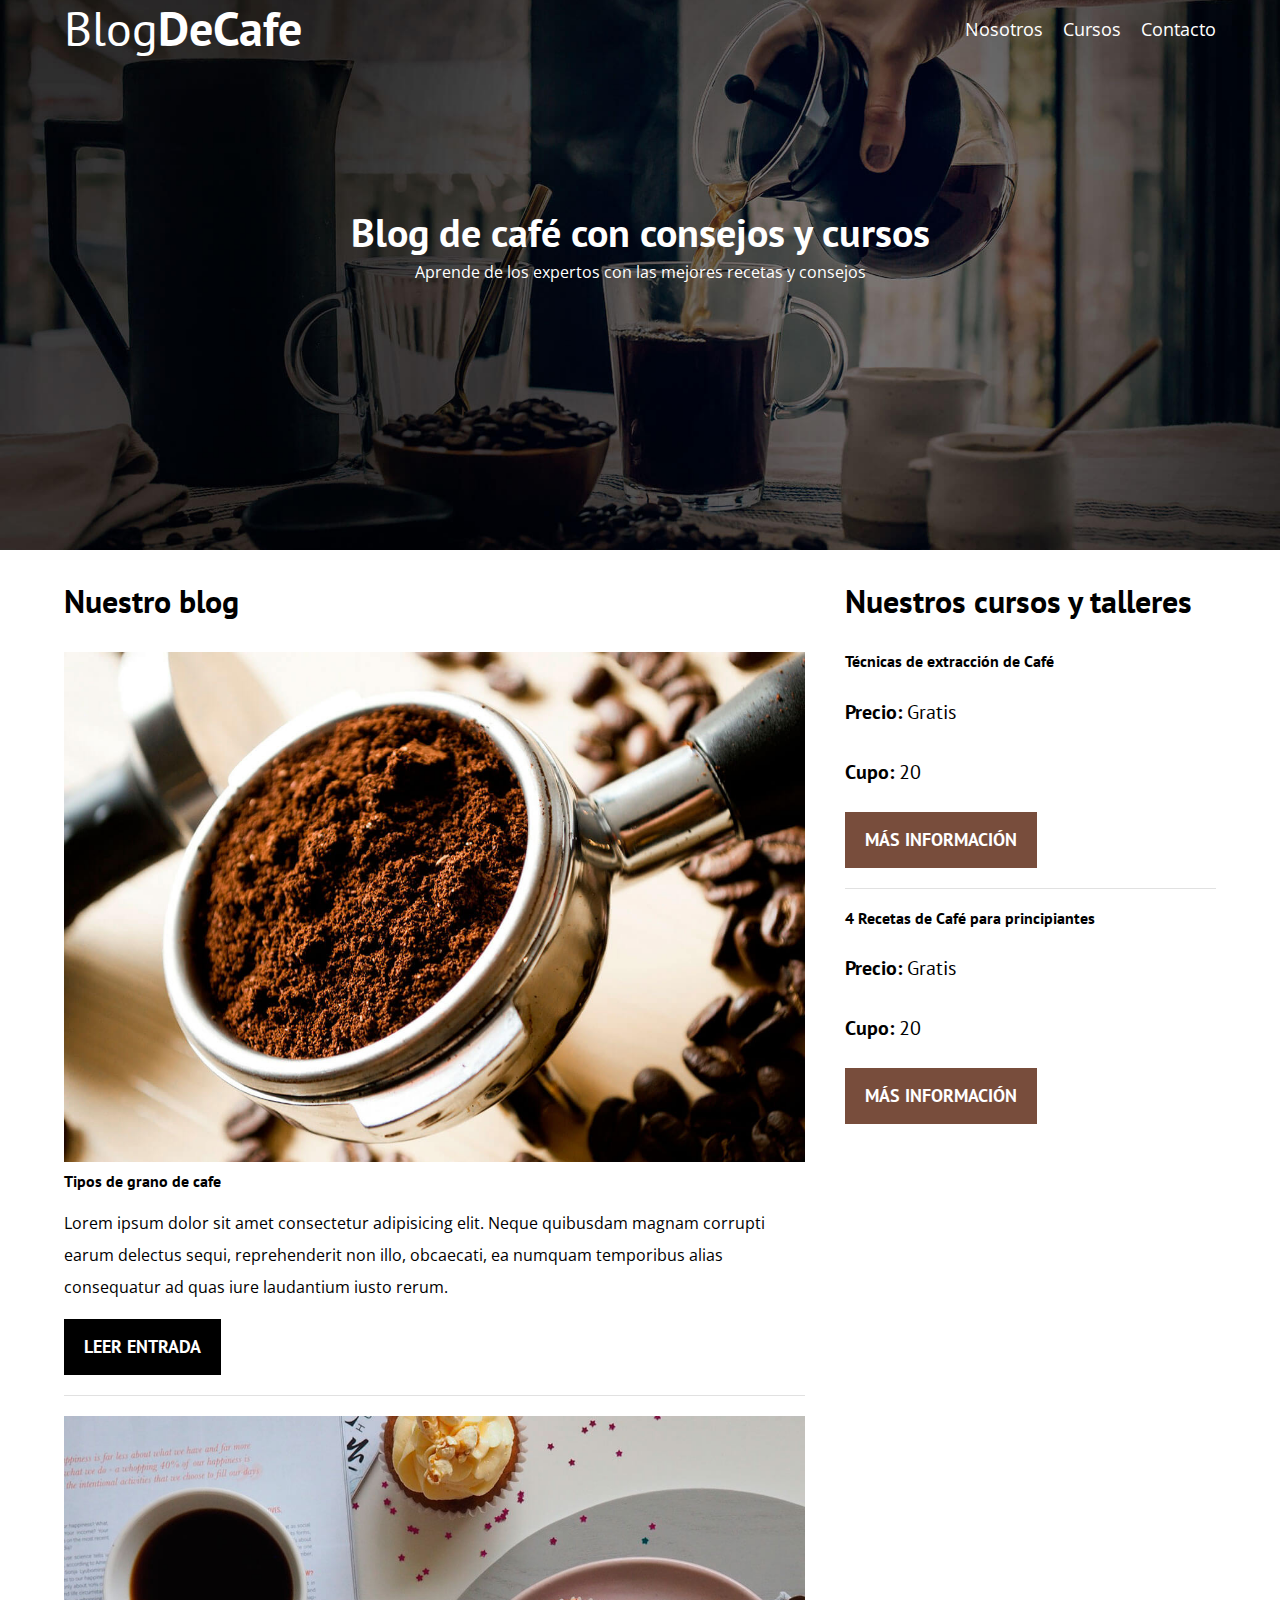
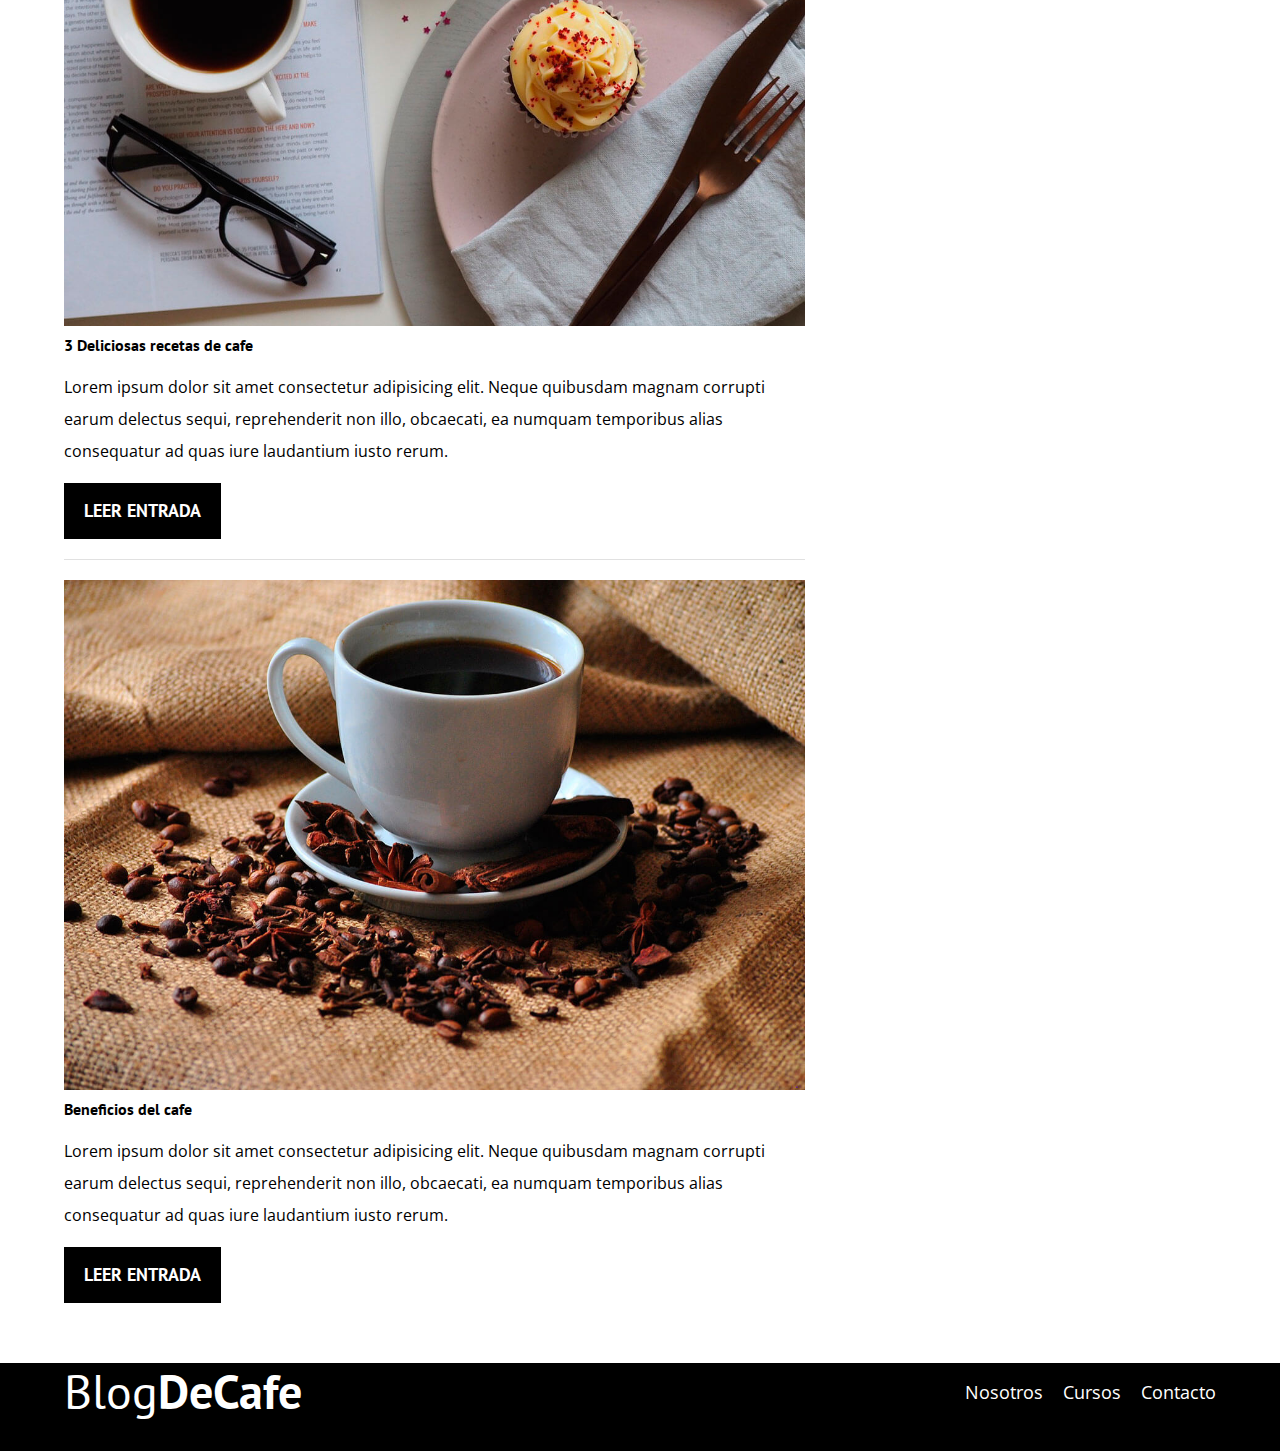
<file: index.html>
<!DOCTYPE html>
<html lang="en">
<head>
    <meta charset="UTF-8">
    <meta http-equiv="X-UA-Compatible" content="IE=edge">
    <meta name="viewport" content="width=device-width, initial-scale=1.0">
    <title>BlogDeCafé</title>
    <link rel="stylesheet" href="css/normalize.css">
    <link rel="preconnect" href="https://fonts.googleapis.com">
    <link rel="preconnect" href="https://fonts.gstatic.com" crossorigin>
    <link href="https://fonts.googleapis.com/css2?family=Open+Sans&family=PT+Sans:wght@400;700&display=swap" rel="stylesheet">
    <link rel="stylesheet" href="css/style.css">
</head>
<body>
    <header class="header">

        <div class="contenedor">
            <div class="barra">
                <a class="logo" href="/index.html">
                    <h1 class="logo__nombre no-margin centrar-texto">Blog<span class="logo__bold">DeCafe</span></h1>
                </a>
                <nav class="navegacion">
                    <a href="nosotros.html" class="navegacion__enlace">Nosotros</a>
                    <a href="cursos.html" class="navegacion__enlace">Cursos</a>
                    <a href="contacto.html" class="navegacion__enlace">Contacto</a>
                </nav>
            </div>
        </div>

        <div class="header__texto">
            <h2 class="no-margin">Blog de café con consejos y cursos</h2>
            <p class="no-margin">Aprende de los expertos con las mejores recetas y consejos</p>
        </div>
    </header>
    <div class="contenedor contenido-principal">
        <main class="blog">

            <h3>Nuestro blog</h3>

            <article class="entrada">
                <div class="entrada__img">
                    <img loading="lazy" src="img/blog1.jpg" alt="imagen blog">
                </div>

                <div class="entrada__contenido">
                    <h4 class="no-margin">Tipos de grano de cafe</h4>
                    <p>Lorem ipsum dolor sit amet consectetur adipisicing elit. 
                        Neque quibusdam magnam corrupti earum delectus sequi, reprehenderit non illo, obcaecati, 
                        ea numquam temporibus alias consequatur ad quas iure laudantium iusto rerum.</p>
                        <a href="entrada.html" class="boton boton--primario">Leer entrada</a>
                </div>

            </article>

            <article class="entrada">
                <div class="entrada__img">
                    <img loading="lazy" src="img/blog2.jpg" alt="imagen blog">
                </div>

                <div class="entrada__contenido">
                    <h4 class="no-margin">3 Deliciosas recetas de cafe</h4>
                    <p>Lorem ipsum dolor sit amet consectetur adipisicing elit. 
                        Neque quibusdam magnam corrupti earum delectus sequi, reprehenderit non illo, obcaecati, 
                        ea numquam temporibus alias consequatur ad quas iure laudantium iusto rerum.</p>
                        <a href="entrada.html" class="boton boton--primario">Leer entrada</a>
                </div>

            </article>

            <article class="entrada">
                <div class="entrada__img">
                    <img loading="lazy" src="img/blog3.jpg" alt="imagen blog">
                </div>

                <div class="entrada__contenido">
                    <h4 class="no-margin">Beneficios del cafe</h4>
                    <p>Lorem ipsum dolor sit amet consectetur adipisicing elit. 
                        Neque quibusdam magnam corrupti earum delectus sequi, reprehenderit non illo, obcaecati, 
                        ea numquam temporibus alias consequatur ad quas iure laudantium iusto rerum.</p>
                        <a href="entrada.html" class="boton boton--primario">Leer entrada</a>
                </div>

            </article>
        </main>
        <aside class="sidebar">
            <h3>Nuestros cursos y talleres</h3>
            <ul class="cursos no-padding">
                <li class="widget-cursos">
                    <h4 class="no-margin">Técnicas de extracción de Café</h4>
                    <p class="widget-curso__label">Precio:
                        <span class="widget-curso__info">Gratis</span>
                    </p>
                    <p class="widget-curso__label">Cupo:
                        <span class="widget-curso__info">20</span>
                    </p>
                    <a href="entrada.html" class="boton boton--secundario">MÁS INFORMACIÓN</a>
                </li>
                
                <li class="widget-cursos">
                    <h4 class="no-margin">4 Recetas de Café para principiantes</h4>
                    <p class="widget-curso__label">Precio:
                        <span class="widget-curso__info">Gratis</span>
                    </p>
                    <p class="widget-curso__label">Cupo:
                        <span class="widget-curso__info">20</span>
                    </p>
                    <a href="entrada.html" class="boton boton--secundario">MÁS INFORMACIÓN</a>
                </li>
            </ul>
        </aside>
    </div>

    <footer class="footer">
        <div class="contenedor">
            <div class="barra">
                <a class="logo" href="/index.html">
                    <h1 class="logo__nombre no-margin centrar-texto">Blog<span class="logo__bold">DeCafe</span></h1>
                </a>
                <nav class="navegacion">
                    <a href="nosotros.html" class="navegacion__enlace">Nosotros</a>
                    <a href="cursos.html" class="navegacion__enlace">Cursos</a>
                    <a href="contacto.html" class="navegacion__enlace">Contacto</a>
                </nav>
            </div>
        </div>
    </footer>

</body>
</html>
</file>
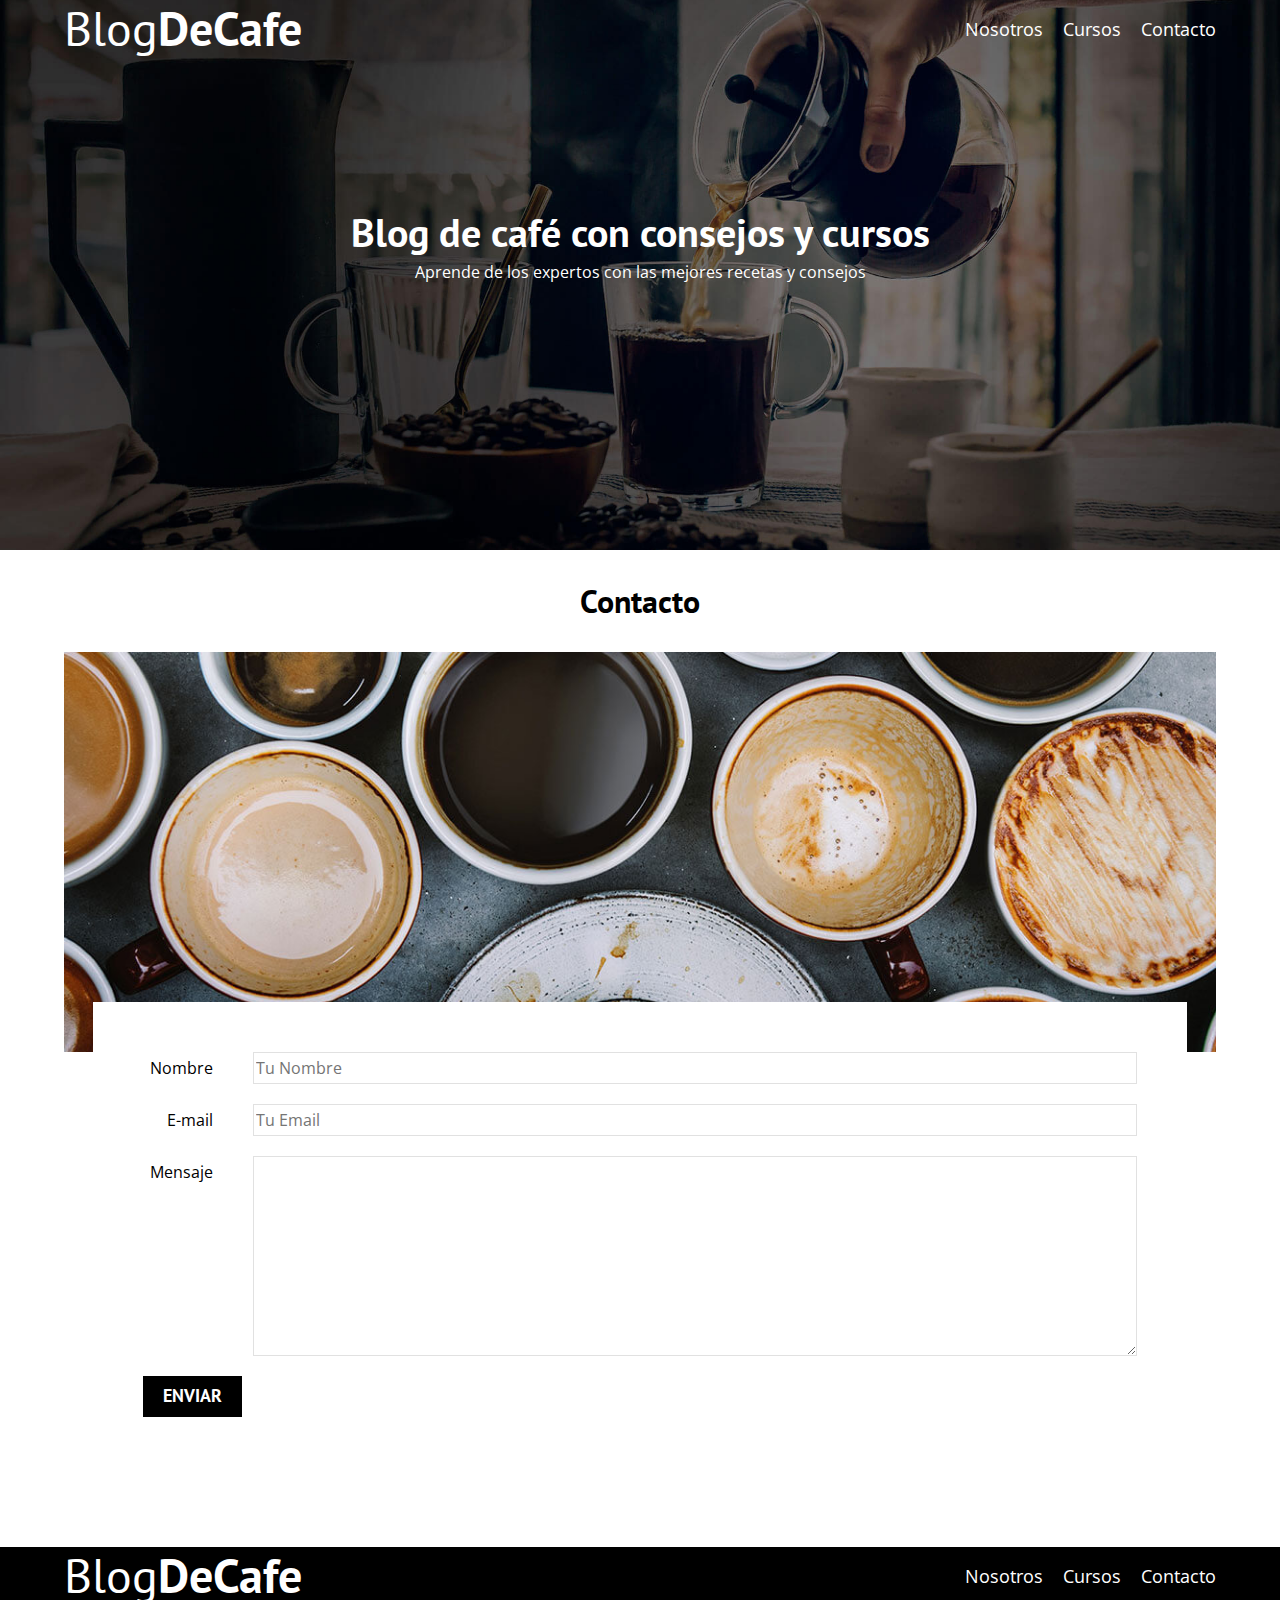
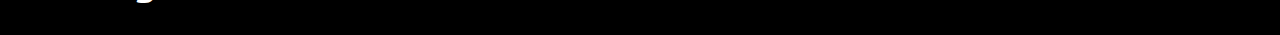
<file: contacto.html>
<!DOCTYPE html>
<html lang="en">
<head>
    <meta charset="UTF-8">
    <meta http-equiv="X-UA-Compatible" content="IE=edge">
    <meta name="viewport" content="width=device-width, initial-scale=1.0">
    <title>BlogDeCafé</title>
    <link rel="stylesheet" href="css/normalize.css">
    <link rel="preconnect" href="https://fonts.googleapis.com">
    <link rel="preconnect" href="https://fonts.gstatic.com" crossorigin>
    <link href="https://fonts.googleapis.com/css2?family=Open+Sans&family=PT+Sans:wght@400;700&display=swap" rel="stylesheet">
    <link rel="stylesheet" href="css/style.css">
</head>
<body>
    <header class="header">

        <div class="contenedor">
            <div class="barra">
                <a class="logo" href="/index.html">
                    <h1 class="logo__nombre no-margin centrar-texto">Blog<span class="logo__bold">DeCafe</span></h1>
                </a>
                <nav class="navegacion">
                    <a href="nosotros.html" class="navegacion__enlace">Nosotros</a>
                    <a href="cursos.html" class="navegacion__enlace">Cursos</a>
                    <a href="contacto.html" class="navegacion__enlace">Contacto</a>
                </nav>
            </div>
        </div>

        <div class="header__texto">
            <h2 class="no-margin">Blog de café con consejos y cursos</h2>
            <p class="no-margin">Aprende de los expertos con las mejores recetas y consejos</p>
        </div>
    </header>

    <main class="contenedor">
        <h3 class="centrar-texto">Contacto</h3>
        <div class="contacto-bg">
        </div>
        <form class="formulario">
            <div class="campo">
                <label class="campo__label" for="nombre">Nombre</label>
                <input class="campo__field" type="text" placeholder="Tu Nombre" id="nombre">
            </div>
            <div class="campo">
                <label class="campo__label" for="email">E-mail</label>
                <input class="campo__field" type="email" placeholder="Tu Email" id="email">
            </div>
            <div class="campo">
                <label class="campo__label" for="mensaje">Mensaje</label>
                <textarea class="campo__field campo__field--textarea" id="mensaje" cols="30" rows="10"></textarea>
            </div>
            <div class="campo">
                <button type="submit" class="boton boton--primario" value="Enviar">Enviar</button>
            </div>
        </form>
    </main>

    <footer class="footer">
        <div class="contenedor">
            <div class="barra">
                <a class="logo" href="/index.html">
                    <h1 class="logo__nombre no-margin centrar-texto">Blog<span class="logo__bold">DeCafe</span></h1>
                </a>
                <nav class="navegacion">
                    <a href="nosotros.html" class="navegacion__enlace">Nosotros</a>
                    <a href="cursos.html" class="navegacion__enlace">Cursos</a>
                    <a href="contacto.html" class="navegacion__enlace">Contacto</a>
                </nav>
            </div>
        </div>
    </footer>

</body>
</html>
</file>
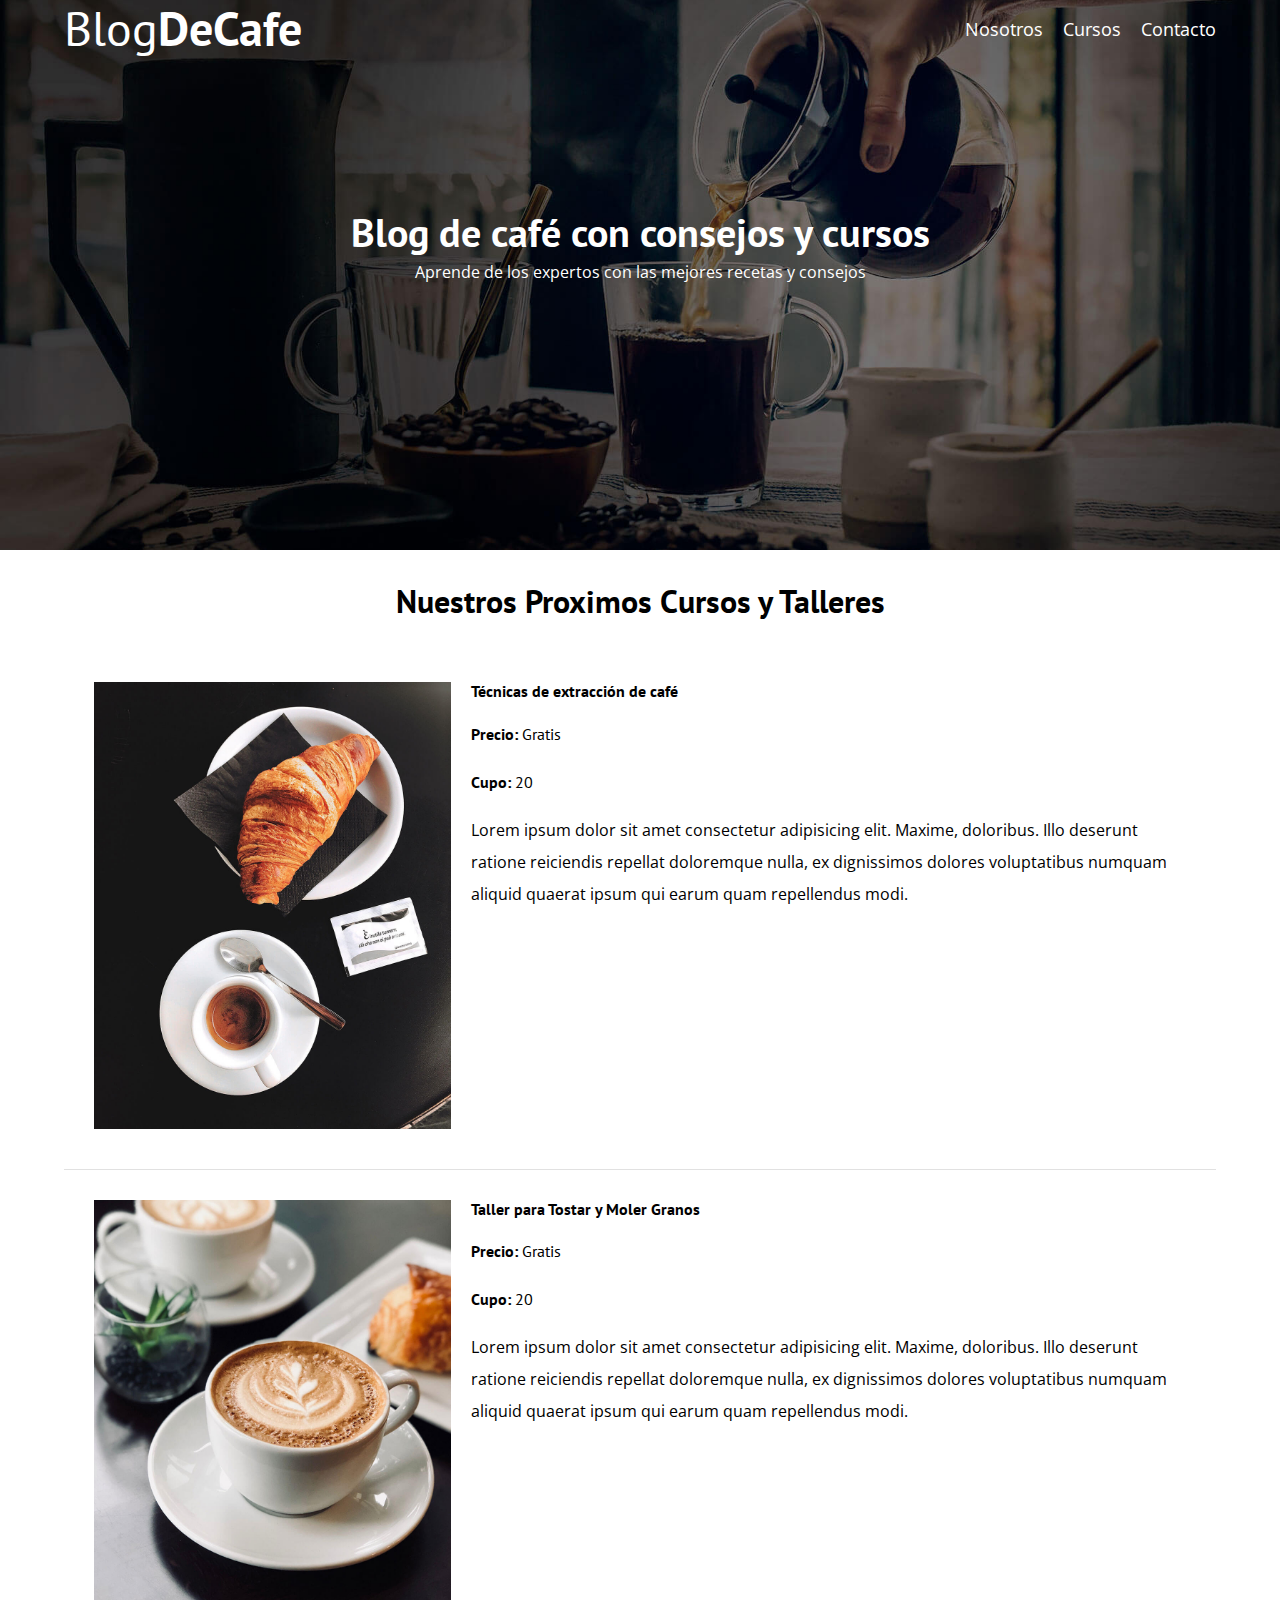
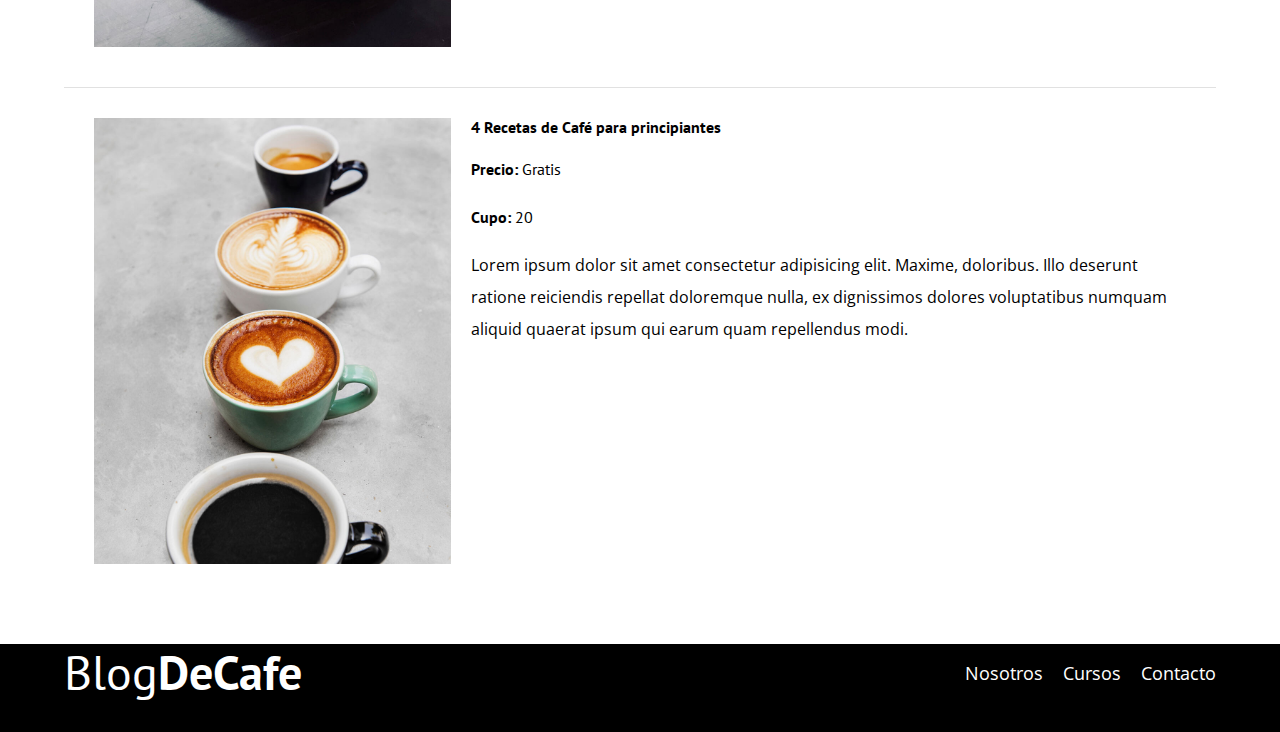
<file: cursos.html>
<!DOCTYPE html>
<html lang="en">
  <head>
    <meta charset="UTF-8" />
    <meta http-equiv="X-UA-Compatible" content="IE=edge" />
    <meta name="viewport" content="width=device-width, initial-scale=1.0" />
    <title>BlogDeCafé</title>
    <link rel="stylesheet" href="css/normalize.css" />
    <link rel="preconnect" href="https://fonts.googleapis.com" />
    <link rel="preconnect" href="https://fonts.gstatic.com" crossorigin />
    <link
      href="https://fonts.googleapis.com/css2?family=Open+Sans&family=PT+Sans:wght@400;700&display=swap"
      rel="stylesheet"
    />
    <link rel="stylesheet" href="css/style.css" />
  </head>
  <body>
    <header class="header">
      <div class="contenedor">
        <div class="barra">
          <a class="logo" href="/index.html">
            <h1 class="logo__nombre no-margin centrar-texto">
              Blog<span class="logo__bold">DeCafe</span>
            </h1>
          </a>
          <nav class="navegacion">
            <a href="nosotros.html" class="navegacion__enlace">Nosotros</a>
            <a href="cursos.html" class="navegacion__enlace">Cursos</a>
            <a href="contacto.html" class="navegacion__enlace">Contacto</a>
          </nav>
        </div>
      </div>

      <div class="header__texto">
        <h2 class="no-margin">Blog de café con consejos y cursos</h2>
        <p class="no-margin">
          Aprende de los expertos con las mejores recetas y consejos
        </p>
      </div>
    </header>

    <main class="contenedor">
      <h3 class="centrar-texto">Nuestros Proximos Cursos y Talleres</h3>

      <div class="curso">
        <div class="curso__imagen">
          <img src="/img/curso1.jpg" alt="Imagen del curso" />
        </div>

        <div class="curso__informacion">
          <h4 class="no-margin">Técnicas de extracción de café</h4>
          <p class="curso__label">
            Precio:
            <span class="curso__info">Gratis</span>
          </p>
          <p class="curso__label">
            Cupo:
            <span class="curso__info">20</span>
          </p>
          <p class="curso__descripcion">Lorem ipsum dolor sit amet consectetur adipisicing elit.
             Maxime, doloribus. Illo deserunt ratione reiciendis repellat doloremque nulla, 
             ex dignissimos dolores voluptatibus numquam aliquid quaerat ipsum qui earum quam repellendus modi.</p>
        </div> <!--curso informacion-->
      </div><!--curso-->

      <div class="curso">
        <div class="curso__imagen">
          <img src="/img/curso2.jpg" alt="Imagen del curso" />
        </div>

        <div class="curso__informacion">
          <h4 class="no-margin">Taller para Tostar y Moler Granos</h4>
          <p class="curso__label">
            Precio:
            <span class="curso__info">Gratis</span>
          </p>
          <p class="curso__label">
            Cupo:
            <span class="curso__info">20</span>
          </p>
          <p class="curso__descripcion">Lorem ipsum dolor sit amet consectetur adipisicing elit.
             Maxime, doloribus. Illo deserunt ratione reiciendis repellat doloremque nulla, 
             ex dignissimos dolores voluptatibus numquam aliquid quaerat ipsum qui earum quam repellendus modi.</p>
        </div> <!--curso informacion-->
      </div><!--curso-->

      <div class="curso">
        <div class="curso__imagen">
          <img src="/img/curso3.jpg" alt="Imagen del curso" />
        </div>

        <div class="curso__informacion">
          <h4 class="no-margin">4 Recetas de Café para principiantes</h4>
          <p class="curso__label">
            Precio:
            <span class="curso__info">Gratis</span>
          </p>
          <p class="curso__label">
            Cupo:
            <span class="curso__info">20</span>
          </p>
          <p class="curso__descripcion">Lorem ipsum dolor sit amet consectetur adipisicing elit.
             Maxime, doloribus. Illo deserunt ratione reiciendis repellat doloremque nulla, 
             ex dignissimos dolores voluptatibus numquam aliquid quaerat ipsum qui earum quam repellendus modi.</p>
        </div> <!--curso informacion-->
      </div><!--curso-->

    </main>

    <footer class="footer">
      <div class="contenedor">
        <div class="barra">
          <a class="logo" href="/index.html">
            <h1 class="logo__nombre no-margin centrar-texto">
              Blog<span class="logo__bold">DeCafe</span>
            </h1>
          </a>
          <nav class="navegacion">
            <a href="nosotros.html" class="navegacion__enlace">Nosotros</a>
            <a href="cursos.html" class="navegacion__enlace">Cursos</a>
            <a href="contacto.html" class="navegacion__enlace">Contacto</a>
          </nav>
        </div>
      </div>
    </footer>
  </body>
</html>
</file>
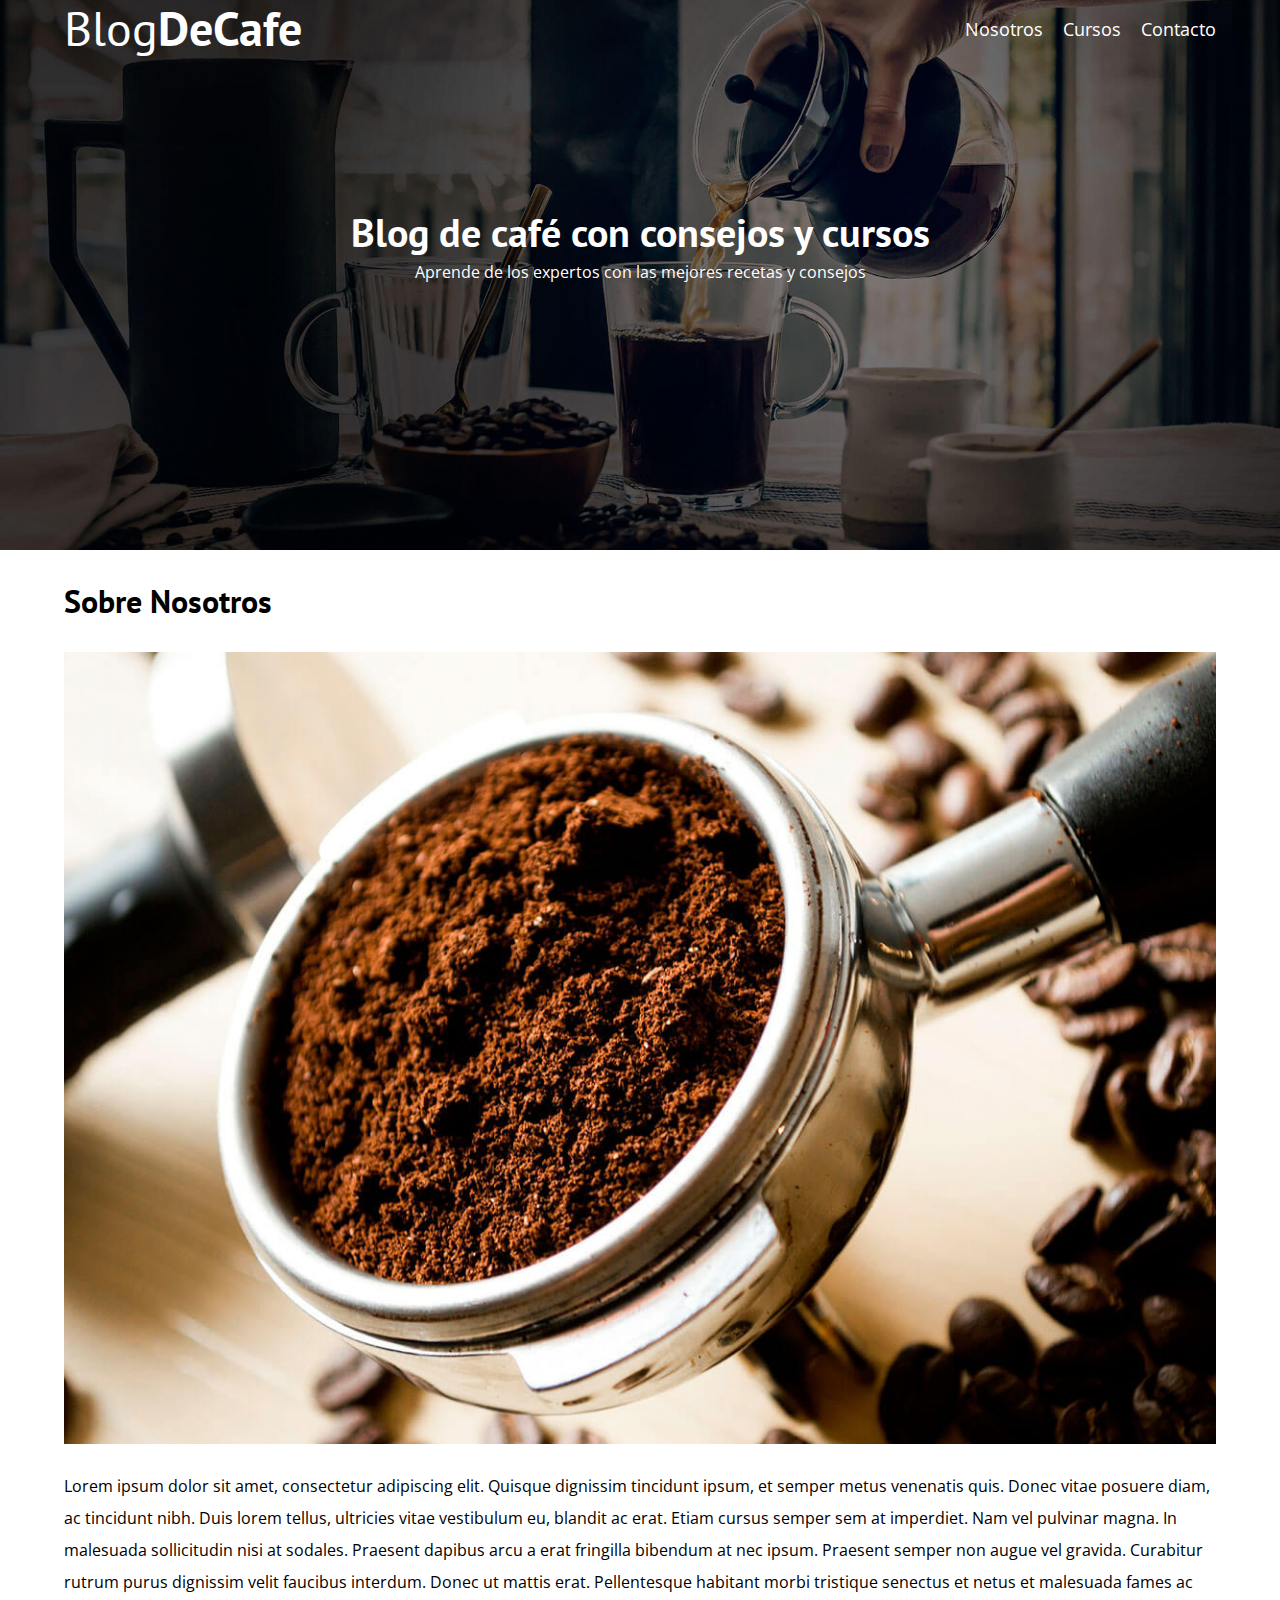
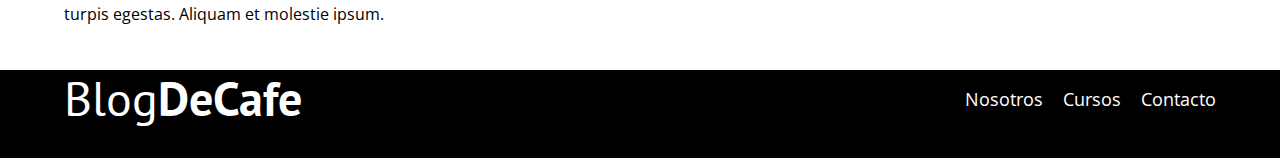
<file: entrada.html>
<!DOCTYPE html>
<html lang="en">
<head>
    <meta charset="UTF-8">
    <meta http-equiv="X-UA-Compatible" content="IE=edge">
    <meta name="viewport" content="width=device-width, initial-scale=1.0">
    <title>BlogDeCafé</title>
    <link rel="stylesheet" href="css/normalize.css">
    <link rel="preconnect" href="https://fonts.googleapis.com">
    <link rel="preconnect" href="https://fonts.gstatic.com" crossorigin>
    <link href="https://fonts.googleapis.com/css2?family=Open+Sans&family=PT+Sans:wght@400;700&display=swap" rel="stylesheet">
    <link rel="stylesheet" href="css/style.css">
</head>
<body>
    <header class="header">

        <div class="contenedor">
            <div class="barra">
                <a class="logo" href="/index.html">
                    <h1 class="logo__nombre no-margin centrar-texto">Blog<span class="logo__bold">DeCafe</span></h1>
                </a>
                <nav class="navegacion">
                    <a href="nosotros.html" class="navegacion__enlace">Nosotros</a>
                    <a href="cursos.html" class="navegacion__enlace">Cursos</a>
                    <a href="contacto.html" class="navegacion__enlace">Contacto</a>
                </nav>
            </div>
        </div>

        <div class="header__texto">
            <h2 class="no-margin">Blog de café con consejos y cursos</h2>
            <p class="no-margin">Aprende de los expertos con las mejores recetas y consejos</p>
        </div>
    </header>

    <main class="contenedor">
        <h3>Sobre Nosotros</h3>
        <img src="/img/blog1.jpg" alt="Imagen del blog">
        <p>Lorem ipsum dolor sit amet, consectetur adipiscing elit. Quisque dignissim tincidunt ipsum, 
            et semper metus venenatis quis. Donec vitae posuere diam, ac tincidunt nibh. Duis lorem tellus, 
            ultricies vitae vestibulum eu, blandit ac erat. Etiam cursus semper sem at imperdiet. Nam vel pulvinar magna.
            In malesuada sollicitudin nisi at sodales. Praesent dapibus arcu a erat fringilla bibendum at nec ipsum. Praesent 
            semper non augue vel gravida. Curabitur rutrum purus dignissim velit faucibus interdum. Donec ut mattis erat.
            Pellentesque habitant morbi tristique senectus et netus et malesuada fames ac turpis egestas. Aliquam et molestie ipsum.</p>
    </main>

    <footer class="footer">
        <div class="contenedor">
            <div class="barra">
                <a class="logo" href="/index.html">
                    <h1 class="logo__nombre no-margin centrar-texto">Blog<span class="logo__bold">DeCafe</span></h1>
                </a>
                <nav class="navegacion">
                    <a href="nosotros.html" class="navegacion__enlace">Nosotros</a>
                    <a href="cursos.html" class="navegacion__enlace">Cursos</a>
                    <a href="contacto.html" class="navegacion__enlace">Contacto</a>
                </nav>
            </div>
        </div>
    </footer>

</body>
</html>
</file>
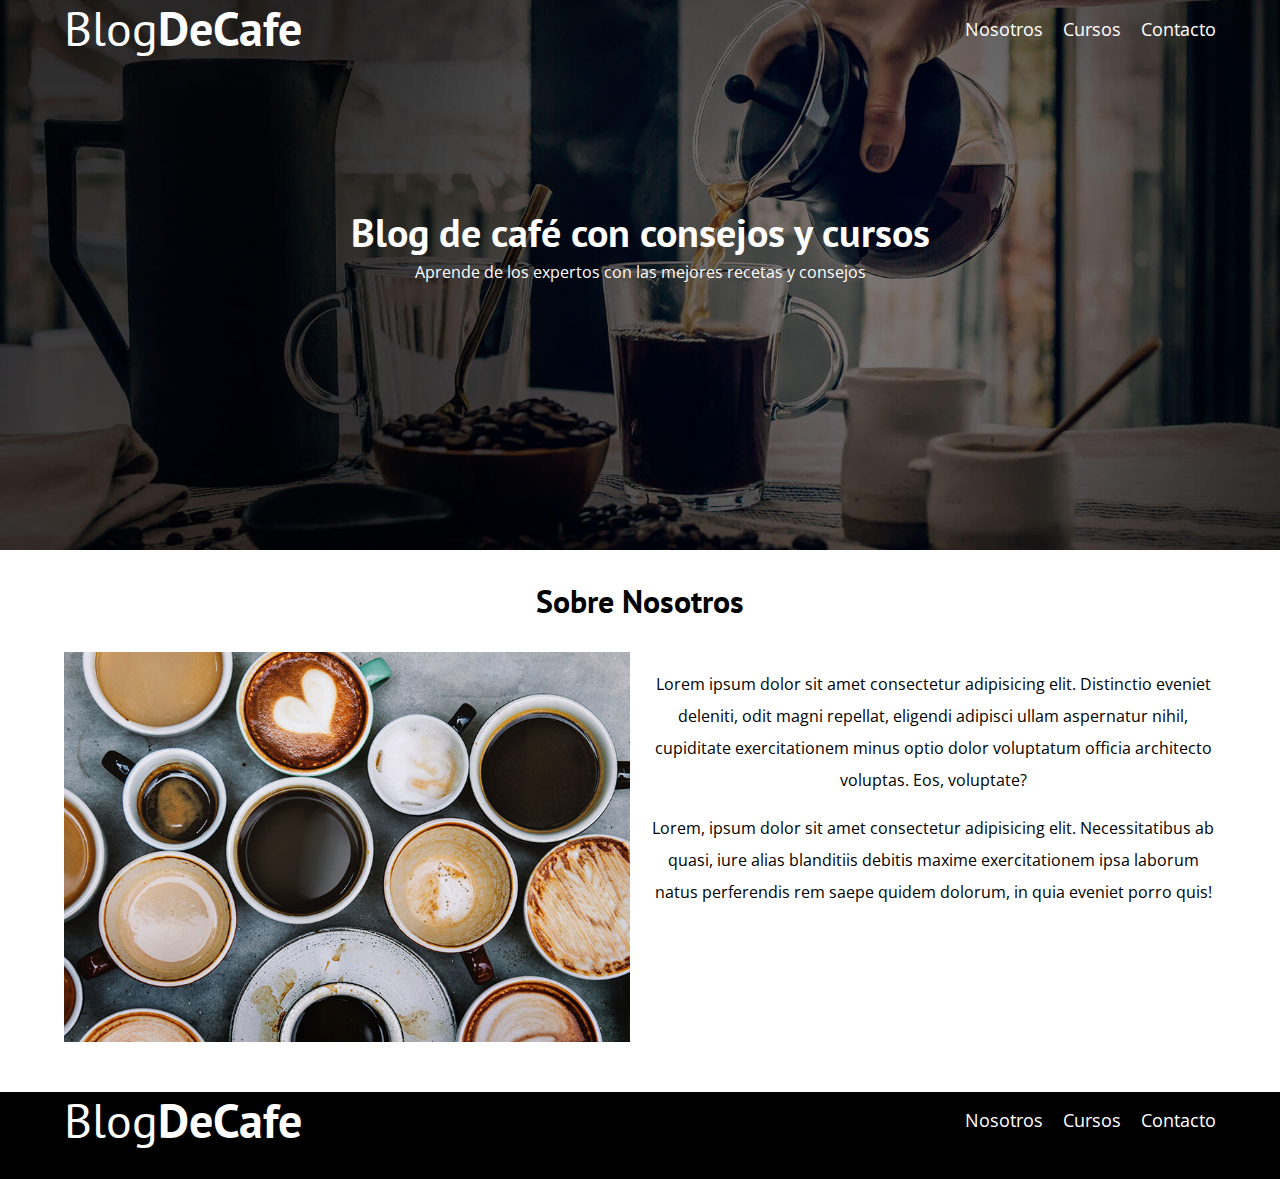
<file: nosotros.html>
<!DOCTYPE html>
<html lang="en">
<head>
    <meta charset="UTF-8">
    <meta http-equiv="X-UA-Compatible" content="IE=edge">
    <meta name="viewport" content="width=device-width, initial-scale=1.0">
    <title>BlogDeCafé</title>
    <link rel="stylesheet" href="css/normalize.css">
    <link rel="preconnect" href="https://fonts.googleapis.com">
    <link rel="preconnect" href="https://fonts.gstatic.com" crossorigin>
    <link href="https://fonts.googleapis.com/css2?family=Open+Sans&family=PT+Sans:wght@400;700&display=swap" rel="stylesheet">
    <link rel="stylesheet" href="css/style.css">
</head>
<body>
    <header class="header">

        <div class="contenedor">
            <div class="barra">
                <a class="logo" href="/index.html">
                    <h1 class="logo__nombre no-margin centrar-texto">Blog<span class="logo__bold">DeCafe</span></h1>
                </a>
                <nav class="navegacion">
                    <a href="nosotros.html" class="navegacion__enlace">Nosotros</a>
                    <a href="cursos.html" class="navegacion__enlace">Cursos</a>
                    <a href="contacto.html" class="navegacion__enlace">Contacto</a>
                </nav>
            </div>
        </div>

        <div class="header__texto">
            <h2 class="no-margin">Blog de café con consejos y cursos</h2>
            <p class="no-margin">Aprende de los expertos con las mejores recetas y consejos</p>
        </div>
    </header>

    <main class="contenedor centrar-texto">
        <h3>Sobre Nosotros</h3>
        <div class="sobre-nosotros">
            <div class="sobre-nosotros__imagen">
                <img src="/img/nosotros.jpg" alt="Sobre Nosotros">
            </div>
            <div class="sobre-nosotros__texto">
                <p>Lorem ipsum dolor sit amet consectetur adipisicing elit. 
                    Distinctio eveniet deleniti, odit magni repellat, eligendi 
                    adipisci ullam aspernatur nihil, cupiditate exercitationem minus 
                    optio dolor voluptatum officia architecto voluptas. Eos, voluptate?
                </p>
                <p>
                    Lorem, ipsum dolor sit amet consectetur adipisicing elit. Necessitatibus
                     ab quasi, iure alias blanditiis debitis maxime exercitationem ipsa laborum 
                     natus perferendis rem saepe quidem dolorum, in quia eveniet porro quis!
                </p>
               
            </div>
        </div>
    </main>

    <footer class="footer">
        <div class="contenedor">
            <div class="barra">
                <a class="logo" href="/index.html">
                    <h1 class="logo__nombre no-margin centrar-texto">Blog<span class="logo__bold">DeCafe</span></h1>
                </a>
                <nav class="navegacion">
                    <a href="nosotros.html" class="navegacion__enlace">Nosotros</a>
                    <a href="cursos.html" class="navegacion__enlace">Cursos</a>
                    <a href="contacto.html" class="navegacion__enlace">Contacto</a>
                </nav>
            </div>
        </div>
    </footer>

</body>
</html>
</file>
<file: css/style.css>
:root{
    --fuenteHeading: 'PT Sans', sans-serif;
    --fuenteParrafos: 'Open sans', sans-serif;

    --primario: #784d3c;
    --gris: #e1e1e1;
    --blanco: #ffff;
    --negro: #000000;

}

html{
    box-sizing: border-box;
    font-size: 62.5%; /*1 rem = 10px */

}
*, *::before, *::after{
    box-sizing: inherit;
}
body{
    font-family: var(--fuenteParrafos);
    font-size: 1.6rem;
    line-height: 2;
}

/** Globales **/
.contenedor{
    max-width: 120rem;
    width: 90%;
    margin: auto;
}

a{
    text-decoration: none;
}

h1,h2,h3,h4{
    font-family: var(--fuenteHeading);
    line-height: 1.2;
}
h1{
    font-size: 4.8rem;
}
h2{
    font-size: 4rem;
}
h3{
    font-size: 3.2rem;
}
h4{
    font: 2.8rem;
}
img{
    max-width: 100%;
} 
/** Utilidades **/
.no-margin{
    margin: 0;
}
.no-padding{
    padding: 0;
}
.centrar-texto{
    text-align: center;
}

/** header **/

.header{
    background-image: url(../img/banner.jpg);
    height: 55rem;
    background-size: cover;
    background-repeat: no-repeat;
    background-position: center center;
}
.header__texto{
    text-align: center;
    color: var(--blanco);
    margin-top: 5rem;
}
@media (min-width: 768px){
    .header__texto{
        margin-top: 15rem;
    }
}
@media (min-width: 768px){
    .barra{
    display: flex;
    justify-content: space-between;
    align-items: center;
    }
}
.logo{
    color: var(--blanco);
}
.logo__nombre{
    font-weight: 400;
}
.logo__bold{
    font-weight: 700;
}
@media(min-width: 768px){
    .navegacion{
        display: flex;
        gap: 2rem;
    }
}
.navegacion__enlace{
    display: block;
    text-align: center;
    font-size: 1.8rem;
    color: var(--blanco);
}

@media(min-width: 768px){
    .contenido-principal{
        display: grid;
        grid-template-columns: 2fr 1fr;
        column-gap: 4rem;
    }
}

.entrada{
    border-bottom: 1px solid var(--gris);
    margin-bottom: 2rem;
}

.entrada:last-of-type{
    border-bottom: none;
    margin: 0;
}

.boton{
    display: block;
    font-family: var(--fuenteHeading);
    color: var(--blanco);
    text-align: center;
    padding: 1rem 2rem;
    font-size: 1.8rem;
    text-transform: uppercase;
    font-weight: 700;
    margin-bottom: 2rem;
    border: none;
}
.boton:hover{
    cursor: pointer;
}
@media (min-width: 768px){
    .boton{
        display: inline-block;
    }
}

.boton--primario{
    background-color: var(--negro);
}
.boton--secundario{
    background-color: var(--primario);
}
.cursos{
    list-style: none;
}

.widget-cursos{
    border-bottom: 1px solid var(--gris);
    margin-bottom: 2rem;
}
.widget-cursos:last-of-type{
    border-bottom: none;
    margin-bottom: 0;
}
.widget-curso__label,
.curso__label{
    font-family: var(--fuenteHeading);
    font-weight: bold;
}

.widget-curso__info,
.curso__info{
    font-weight: 400;
}
.widget-curso__label,
.widget-curso__info{
    font-size: 2rem;
}

.footer{
    background-color: #000000;
    padding-bottom: 3rem;
    margin-top: 4rem;
}
/** Sobre Nosotros **/
@media (min-width: 768px){
     .sobre-nosotros{
        display: grid;
        grid-template-columns: repeat(2, 1fr);
        column-gap: 2rem;
    } 

    /* .sobre-nosotros{
        display: flex;
        justify-content: space-between;
    }
    .sobre-nosotros__imagen,
    .sobre-nosotros__texto{
        flex-basis: calc(50% - 1rem);
    } */
}

/** Cursos **/
.curso{
    padding: 3rem;
    border-bottom: 1px solid var(--gris);
}

@media (min-width: 768px){
    .curso{
        display: grid;
        grid-template-columns: 1fr 2fr;
        column-gap: 2rem;
    }
}

.curso:last-of-type{
   border: none;
}
/** Contacto **/
.contacto-bg{
    background-image: url(/img/contacto.jpg);
    height: 40rem;
    background-size: cover;
    background-repeat: no-repeat;
}

.formulario{
    background-color: var(--blanco);
    margin: -5rem auto 0 auto;
    width: 95%;
    padding: 5rem;
}
.campo{
    display: flex;
    margin-bottom: 2rem;
    gap: 2rem;
}
.campo__label{
    flex: 0 0 9rem;
    text-align: right;
    padding-right: 2rem;
}
.campo__field{
    flex: 1;
    border: 1px solid var(--gris);
}
.campo__field--textarea{
    height: 20rem;
}
</file>
